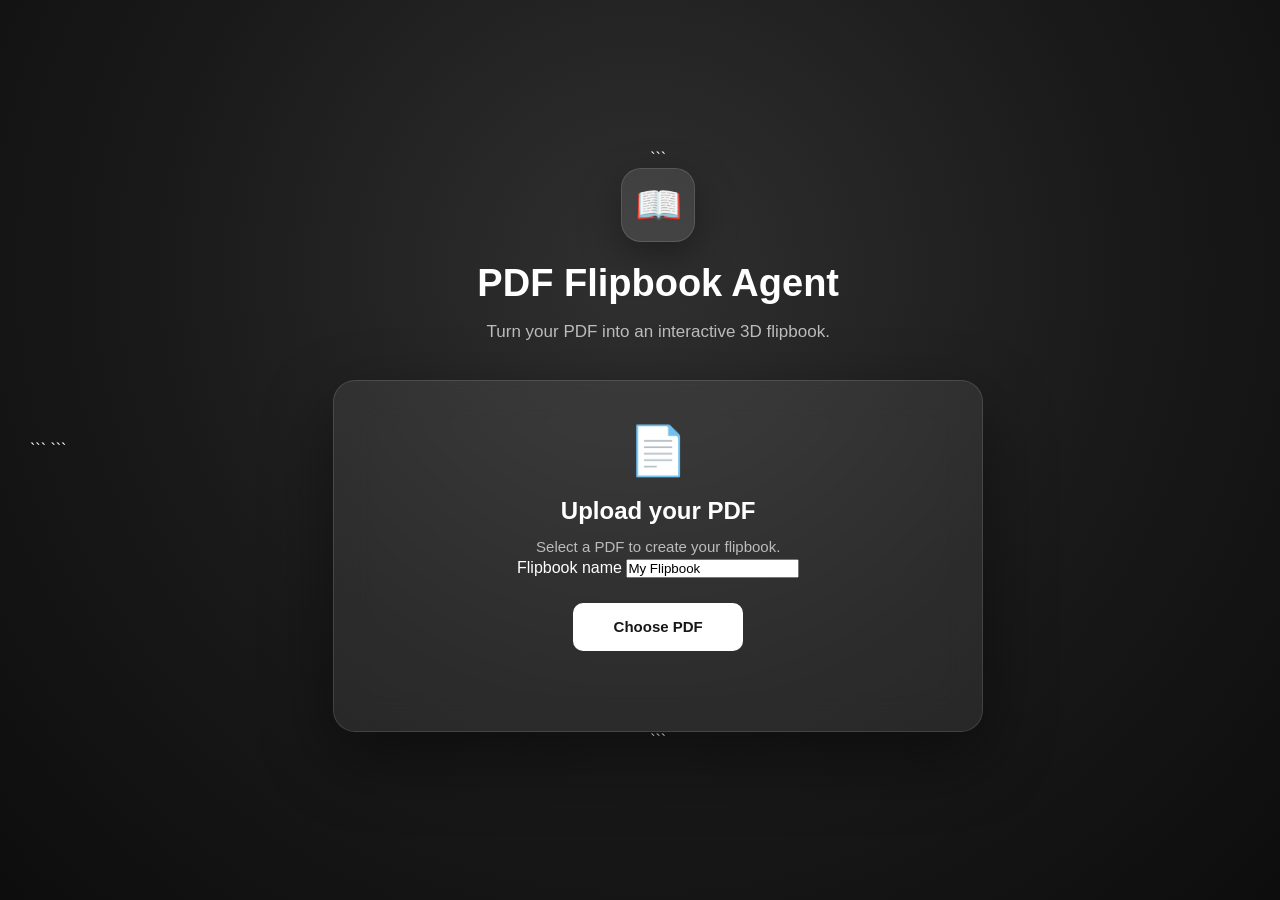
<file: templates/index.html>
<!DOCTYPE html>

<html lang="en">

<head>

```
<meta charset="UTF-8">

<meta
    name="viewport"
    content="width=device-width, initial-scale=1.0"
>

<title>PDF Flipbook Agent</title>

<link
    rel="stylesheet"
    href="/static/css/style.css"
>
```

</head>

<body class="landing-page">

<main class="app">

```
<!-- =====================================================
     HERO
====================================================== -->

<section class="hero">

    <div class="logo">
        📖
    </div>

    <h1>
        PDF Flipbook Agent
    </h1>

    <p>
        Turn your PDF into an interactive 3D flipbook.
    </p>

</section>


<!-- =====================================================
     UPLOAD CARD
====================================================== -->

<section
    class="upload-card"
    id="uploadCard"
>

    <div class="upload-icon">
        📄
    </div>

    <h2>
        Upload your PDF
    </h2>

    <p>
        Select a PDF to create your flipbook.
    </p>

    <div class="title-field">
        <label for="flipbookTitleInput">
            Flipbook name
        </label>

        <input
            type="text"
            id="flipbookTitleInput"
            maxlength="120"
            placeholder="Enter the name to show at the top"
            value="My Flipbook"
        >
    </div>


    <label
        for="pdfInput"
        class="upload-button"
    >
        Choose PDF
    </label>


    <input
        type="file"
        id="pdfInput"
        accept=".pdf,application/pdf"
        hidden
    >


    <div
        class="file-name"
        id="fileName"
    ></div>

</section>


<!-- =====================================================
     PROGRESS CARD
====================================================== -->

<section
    class="progress-card hidden"
    id="progressCard"
>

    <div class="loader"></div>

    <h2>
        Creating your flipbook...
    </h2>

    <p id="progressText">
        Uploading PDF...
    </p>


    <div class="progress-bar">

        <div
            class="progress-fill"
            id="progressFill"
        ></div>

    </div>

</section>


<!-- =====================================================
     RESULT CARD
====================================================== -->

<section
    class="result-card hidden"
    id="resultCard"
>

    <div class="success-icon">
        ✓
    </div>

    <h2>
        Your Flipbook is Ready
    </h2>

    <p id="resultInfo"></p>

    <div class="result-actions">

        <button
            class="action-button primary"
            id="openFlipbook"
            type="button"
        >
            Open Flipbook
        </button>

        <button
            class="action-button"
            id="downloadFlipbook"
            type="button"
        >
            Download Flipbook
        </button>

        <button
            class="action-button"
            id="copyShareLink"
            type="button"
        >
            Copy Share Link
        </button>

        <button
            class="action-button secondary"
            id="backToUpload"
            type="button"
        >
            Back to Pages
        </button>

    </div>

</section>


<!-- =====================================================
     ERROR
====================================================== -->

<div
    class="error-message hidden"
    id="errorMessage"
></div>
```

</main>

<script>

    const pdfInput =
        document.getElementById("pdfInput");

    const uploadCard =
        document.getElementById("uploadCard");

    const progressCard =
        document.getElementById("progressCard");

    const resultCard =
        document.getElementById("resultCard");

    const errorMessage =
        document.getElementById("errorMessage");

    const fileName =
        document.getElementById("fileName");

    const flipbookTitleInput =
        document.getElementById("flipbookTitleInput");

    const progressText =
        document.getElementById("progressText");

    const progressFill =
        document.getElementById("progressFill");

    const resultInfo =
        document.getElementById("resultInfo");

    const openFlipbook =
        document.getElementById("openFlipbook");

    const downloadFlipbook =
        document.getElementById("downloadFlipbook");

    const copyShareLink =
        document.getElementById("copyShareLink");

    const backToUpload =
        document.getElementById("backToUpload");

    const returnTargetKey =
        "pdfFlipbookReturnTarget";

    const lastJobKey =
        "pdfFlipbookLastJobId";


    /*
     * This stores the job ID returned by FastAPI.
     */
    let currentJobId = null;
    let isDownloading = false;
    let isCopyingLink = false;

    function getShareUrl() {

        if (!currentJobId) {
            return "";
        }

        const returnUrl = `${window.location.origin}${window.location.pathname}`;

        return `${window.location.origin}/static/flipbook.html?job_id=${encodeURIComponent(currentJobId)}&return_to=${encodeURIComponent(returnUrl)}`;

    }

    function restoreLastJobState() {

        const sessionJobId = sessionStorage.getItem(lastJobKey);

        if (!sessionJobId) {
            return;
        }

        currentJobId = sessionJobId;

        uploadCard.classList.add("hidden");
        progressCard.classList.add("hidden");
        resultCard.classList.remove("hidden");
        resultInfo.textContent = "Ready to open • Download • Share";

    }

    function rememberJobState() {

        if (!currentJobId) {
            return;
        }

        sessionStorage.setItem(lastJobKey, currentJobId);

    }


    /* =====================================================
       FILE SELECTED
    ====================================================== */

    pdfInput.addEventListener(
        "change",
        async function () {

            const file =
                pdfInput.files[0];

            if (!file) {
                return;
            }


            /* ---------------------------------------------
               Validate PDF
            --------------------------------------------- */

            if (
                file.type !== "application/pdf" &&
                !file.name.toLowerCase().endsWith(".pdf")
            ) {

                showError(
                    "Please select a PDF file."
                );

                pdfInput.value = "";

                return;
            }


            /* ---------------------------------------------
               Reset previous state
            --------------------------------------------- */

            currentJobId = null;

            errorMessage.classList.add(
                "hidden"
            );

            fileName.textContent =
                file.name;


            uploadCard.classList.add(
                "hidden"
            );

            resultCard.classList.add(
                "hidden"
            );

            progressCard.classList.remove(
                "hidden"
            );


            setProgress(
                10,
                "Uploading PDF..."
            );


            /* ---------------------------------------------
               FormData
            --------------------------------------------- */

            const formData =
                new FormData();

            const customTitle =
                (flipbookTitleInput.value || "").trim();

            formData.append(
                "file",
                file
            );

            formData.append(
                "title",
                customTitle
            );


            try {

                setProgress(
                    20,
                    "Uploading PDF..."
                );


                /* -----------------------------------------
                   Send PDF to FastAPI
                ----------------------------------------- */

                const response =
                    await fetch(
                        "/api/upload",
                        {
                            method: "POST",
                            body: formData
                        }
                    );


                const data =
                    await response.json();


                /* -----------------------------------------
                   Validate response
                ----------------------------------------- */

                if (
                    !response.ok ||
                    !data.success
                ) {

                    throw new Error(
                        data.message ||
                        "Unable to create flipbook."
                    );

                }


                /* -----------------------------------------
                   IMPORTANT

                   Save the job ID returned by FastAPI.
                ----------------------------------------- */

                currentJobId =
                    data.job_id;

                rememberJobState();


                if (!currentJobId) {

                    throw new Error(
                        "The server did not return a flipbook job ID."
                    );

                }


                setProgress(
                    70,
                    "Rendering PDF pages..."
                );


                await new Promise(
                    resolve =>
                        setTimeout(
                            resolve,
                            500
                        )
                );


                setProgress(
                    100,
                    "Flipbook created!"
                );


                await new Promise(
                    resolve =>
                        setTimeout(
                            resolve,
                            400
                        )
                );


                /* -----------------------------------------
                   Show result
                ----------------------------------------- */

                progressCard.classList.add(
                    "hidden"
                );

                resultCard.classList.remove(
                    "hidden"
                );


                resultInfo.textContent =
                    `${data.page_count} pages • High Resolution`;


            } catch (error) {

                console.error(
                    "Upload error:",
                    error
                );


                currentJobId = null;


                progressCard.classList.add(
                    "hidden"
                );

                uploadCard.classList.remove(
                    "hidden"
                );


                showError(
                    error.message ||
                    "Something went wrong while creating the flipbook."
                );

            }

        }
    );


    /* =====================================================
       OPEN FLIPBOOK
    ====================================================== */

    openFlipbook.addEventListener(
        "click",
        function () {

            if (!currentJobId) {

                showError(
                    "Flipbook job was not found."
                );

                return;
            }

            const returnUrl = `${window.location.origin}${window.location.pathname}`;
            const url =
                `${window.location.origin}/static/flipbook.html?job_id=${encodeURIComponent(currentJobId)}&return_to=${encodeURIComponent(returnUrl)}`;

            sessionStorage.setItem(returnTargetKey, returnUrl);
            sessionStorage.setItem(lastJobKey, currentJobId);

            window.open(
                url,
                "_blank",
                "noopener,noreferrer"
            );

        }
    );


    /* =====================================================
       DOWNLOAD FLIPBOOK
    ====================================================== */

    downloadFlipbook.addEventListener(
        "click",
        async function () {

            if (!currentJobId) {

                showError(
                    "Flipbook job was not found."
                );

                return;
            }

            if (isDownloading) {
                return;
            }

            isDownloading = true;
            const originalText =
                downloadFlipbook.textContent;

            downloadFlipbook.textContent =
                "Preparing Download...";
            downloadFlipbook.disabled = true;
            resultInfo.textContent = "Generating flipbook...";

            try {

                await new Promise(
                    function (resolve) {
                        requestAnimationFrame(resolve);
                    }
                );

                const response =
                    await fetch(
                        `/api/job/${encodeURIComponent(currentJobId)}/download`
                    );

                if (!response.ok) {

                    const errorData = await response.json().catch(() => ({}));
                    throw new Error(
                        errorData.message ||
                        "Could not prepare the flipbook download."
                    );

                }

                resultInfo.textContent = "Preparing ZIP package...";

                const blob = await response.blob();
                const url = window.URL.createObjectURL(blob);
                const anchor = document.createElement("a");

                anchor.href = url;
                anchor.download = `flipbook-${currentJobId}.zip`;

                document.body.appendChild(anchor);
                anchor.click();
                anchor.remove();

                window.URL.revokeObjectURL(url);

                downloadFlipbook.textContent = "Downloading...";
                resultInfo.textContent = "Your flipbook package is ready!";

                setTimeout(() => {
                    downloadFlipbook.textContent = originalText;
                    downloadFlipbook.disabled = false;
                    isDownloading = false;
                }, 700);

            } catch (error) {

                console.error(
                    "Download error:",
                    error
                );

                downloadFlipbook.textContent = originalText;
                downloadFlipbook.disabled = false;
                isDownloading = false;

                showError(
                    error.message ||
                    "Download failed. Please try again."
                );

            }

        }
    );


    /* =====================================================
       COPY SHARE LINK
    ====================================================== */

    copyShareLink.addEventListener(
        "click",
        async function () {

            if (!currentJobId) {

                showError(
                    "Flipbook job was not found."
                );

                return;
            }

            if (isCopyingLink) {
                return;
            }

            isCopyingLink = true;

            const originalText =
                copyShareLink.textContent;

            copyShareLink.textContent = "Copying...";
            copyShareLink.disabled = true;

            const shareUrl = getShareUrl();

            try {

                if (
                    navigator.clipboard &&
                    window.isSecureContext
                ) {

                    await navigator.clipboard.writeText(shareUrl);

                } else {

                    const tempInput = document.createElement("textarea");
                    tempInput.value = shareUrl;
                    document.body.appendChild(tempInput);
                    tempInput.select();
                    document.execCommand("copy");
                    tempInput.remove();

                }

                copyShareLink.textContent = "✓ Link Copied";

                setTimeout(() => {
                    copyShareLink.textContent = originalText;
                    copyShareLink.disabled = false;
                    isCopyingLink = false;
                }, 1400);

            } catch (error) {

                console.warn(
                    "Clipboard copy failed:",
                    error
                );

                copyShareLink.textContent = originalText;
                copyShareLink.disabled = false;
                isCopyingLink = false;

                showError(
                    `Copy failed. Use this link manually: ${shareUrl}`
                );

            }

        }
    );


    /* =====================================================
       BACK TO UPLOAD
    ====================================================== */

    backToUpload.addEventListener(
        "click",
        function () {

            currentJobId = null;

            resultCard.classList.add("hidden");
            progressCard.classList.add("hidden");
            uploadCard.classList.remove("hidden");

            errorMessage.classList.add("hidden");
            pdfInput.value = "";
            fileName.textContent = "";

            sessionStorage.removeItem(lastJobKey);

        }
    );

    restoreLastJobState();


    /* =====================================================
       PROGRESS
    ====================================================== */

    function setProgress(
        percentage,
        message
    ) {

        progressFill.style.width =
            `${percentage}%`;

        progressText.textContent =
            message;

    }


    /* =====================================================
       ERROR
    ====================================================== */

    function showError(
        message
    ) {

        errorMessage.textContent =
            message;

        errorMessage.classList.remove(
            "hidden"
        );

    }

</script>

</body>

</html>
</file>
<file: static/css/style.css>
/* ============================================================
   PDF FLIPBOOK AGENT
   COMPLETE STYLE SHEET
   ============================================================ */


/* ============================================================
   RESET
   ============================================================ */

* {
    margin: 0;
    padding: 0;
    box-sizing: border-box;
}


/* ============================================================
   HTML / BODY
   ============================================================ */

html,
body {
    width: 100%;
    height: 100%;
}


/* ============================================================
   COMMON BODY
   ============================================================ */

body {
    font-family: Arial, Helvetica, sans-serif;
}


/* ============================================================
   LANDING PAGE
   ============================================================ */

.landing-page {
    min-height: 100vh;

    display: flex;
    align-items: center;
    justify-content: center;

    padding: 30px;

    color: #ffffff;

    background:
        radial-gradient(
            circle at 50% 30%,
            #303030 0%,
            #191919 55%,
            #0d0d0d 100%
        );

    overflow-y: auto;
}


/* ============================================================
   APP
   ============================================================ */

.app {
    width: 100%;
    max-width: 650px;
    margin: auto;
    text-align: center;
}


/* ============================================================
   HERO
   ============================================================ */

.hero {
    margin-bottom: 35px;
}

.logo {
    width: 74px;
    height: 74px;

    margin: 0 auto 20px;

    display: flex;
    align-items: center;
    justify-content: center;

    font-size: 38px;

    border-radius: 20px;

    background:
        rgba(255, 255, 255, 0.10);

    border:
        1px solid rgba(255, 255, 255, 0.12);

    box-shadow:
        0 15px 40px rgba(0, 0, 0, 0.35);
}

.hero h1 {
    font-size: 38px;
    line-height: 1.15;

    margin-bottom: 12px;

    font-weight: 700;
}

.hero p {
    color: #bdbdbd;

    font-size: 17px;
    line-height: 1.6;
}


/* ============================================================
   UPLOAD / PROGRESS / RESULT CARDS
   ============================================================ */

.upload-card,
.progress-card,
.result-card {
    width: 100%;

    padding: 42px 35px;

    border-radius: 22px;

    background:
        rgba(255, 255, 255, 0.075);

    border:
        1px solid rgba(255, 255, 255, 0.12);

    box-shadow:
        0 25px 70px rgba(0, 0, 0, 0.45);

    backdrop-filter: blur(18px);
    -webkit-backdrop-filter: blur(18px);
}


/* ============================================================
   UPLOAD ICON
   ============================================================ */

.upload-icon {
    font-size: 48px;
    margin-bottom: 18px;
}


/* ============================================================
   CARD HEADINGS
   ============================================================ */

.upload-card h2,
.progress-card h2,
.result-card h2 {
    font-size: 24px;
    margin-bottom: 10px;
}

.upload-card p,
.progress-card p,
.result-card p {
    color: #bcbcbc;

    font-size: 15px;
    line-height: 1.6;
}


/* ============================================================
   UPLOAD BUTTON
   ============================================================ */

.upload-button {
    display: inline-flex;

    align-items: center;
    justify-content: center;

    margin-top: 25px;

    min-width: 170px;
    height: 48px;

    padding: 0 25px;

    border-radius: 10px;

    background: #ffffff;
    color: #171717;

    font-size: 15px;
    font-weight: 600;

    cursor: pointer;

    transition:
        transform 0.2s ease,
        box-shadow 0.2s ease,
        background 0.2s ease;
}

.upload-button:hover {
    transform: translateY(-2px);

    background: #f1f1f1;

    box-shadow:
        0 10px 30px rgba(0, 0, 0, 0.30);
}


/* ============================================================
   FILE NAME
   ============================================================ */

.file-name {
    margin-top: 18px;

    min-height: 20px;

    color: #d9d9d9;

    font-size: 14px;

    word-break: break-word;
}


/* ============================================================
   PROGRESS CARD
   ============================================================ */

.progress-card {
    text-align: center;

    overflow: hidden;
}


/* ============================================================
   LOADER
   ============================================================ */

.loader {
    width: 48px;
    height: 48px;

    margin: 0 auto 22px;

    border:
        4px solid rgba(255, 255, 255, 0.15);

    border-top-color: #ffffff;

    border-radius: 50%;

    animation:
        spin 0.8s linear infinite;
}

@keyframes spin {
    from {
        transform: rotate(0deg);
    }

    to {
        transform: rotate(360deg);
    }
}


/* ============================================================
   PROGRESS BAR
   ============================================================ */

.progress-bar {
    width: 100%;
    height: 8px;

    margin-top: 25px;

    overflow: hidden;

    border-radius: 20px;

    background:
        rgba(255, 255, 255, 0.10);
}

.progress-fill {
    width: 0%;
    height: 100%;

    border-radius: inherit;

    background: #ffffff;

    transition:
        width 0.4s ease;
}


/* ============================================================
   RESULT CARD
   ============================================================ */

.result-card {
    text-align: center;
}

.success-icon {
    width: 62px;
    height: 62px;

    margin: 0 auto 20px;

    display: flex;
    align-items: center;
    justify-content: center;

    border-radius: 50%;

    background:
        rgba(255, 255, 255, 0.12);

    border:
        1px solid rgba(255, 255, 255, 0.18);

    font-size: 32px;

    color: #ffffff;
}


/* ============================================================
   OPEN BUTTON
   ============================================================ */

.result-actions {
    margin-top: 24px;

    display: flex;
    flex-direction: column;
    gap: 12px;
}

.action-button {
    width: 100%;
    min-height: 48px;

    padding: 0 20px;

    border: 1px solid rgba(255, 255, 255, 0.14);
    border-radius: 12px;

    background:
        rgba(255, 255, 255, 0.08);
    color: #ffffff;

    font-size: 15px;
    font-weight: 600;

    cursor: pointer;

    transition:
        transform 0.2s ease,
        box-shadow 0.2s ease,
        background 0.2s ease;
}

.action-button:hover:not(:disabled) {
    transform: translateY(-2px);

    background:
        rgba(255, 255, 255, 0.12);

    box-shadow:
        0 10px 25px rgba(0, 0, 0, 0.2);
}

.action-button:disabled {
    cursor: wait;
    opacity: 0.8;
}

.action-button.primary {
    background: #ffffff;
    color: #171717;
}

.action-button.primary:hover:not(:disabled) {
    background: #f2f2f2;
}

.action-button.secondary {
    background: rgba(255, 255, 255, 0.04);
    border-color: rgba(255, 255, 255, 0.2);
}


/* ============================================================
   ERROR
   ============================================================ */

.error-message {
    margin-top: 20px;

    padding: 14px 18px;

    border-radius: 10px;

    color: #ffffff;

    background:
        rgba(180, 40, 40, 0.25);

    border:
        1px solid rgba(255, 100, 100, 0.25);

    font-size: 14px;
    line-height: 1.5;
}


/* ============================================================
   HIDDEN
   ============================================================ */

.hidden {
    display: none !important;
}


/* ============================================================
   FLIPBOOK VIEWER BODY
   ============================================================ */

/*
   IMPORTANT:
   No backslash is needed before :
*/

body:not(.landing-page) {
    color: #ffffff;

    overflow: hidden;

    background:
        radial-gradient(
            circle at center,
            #303030 0%,
            #171717 55%,
            #0d0d0d 100%
        );
}


/* ============================================================
   TOP BAR
   ============================================================ */

.topbar {
    position: fixed;

    top: 0;
    left: 0;
    right: 0;

    height: 64px;

    display: flex;
    align-items: center;
    justify-content: space-between;

    padding: 0 22px;

    background:
        rgba(15, 15, 15, 0.92);

    border-bottom:
        1px solid rgba(255, 255, 255, 0.08);

    backdrop-filter: blur(10px);

    z-index: 1000;
}

.top-actions-left {
    display: none;
}

.top-actions-right {
    margin-left: auto;
}


/* ============================================================
   BRAND
   ============================================================ */

.brand {
    display: flex;
    align-items: center;

    gap: 14px;

    min-width: 0;
}

.brand-icon {
    font-size: 25px;
}

.brand-logo {
    width: 48px;
    height: 48px;
    object-fit: contain;
    border-radius: 8px;
    background: rgba(255, 255, 255, 0.08);
    display: block;
    flex-shrink: 0;
}

.brand-text {
    display: flex;
    flex-direction: column;
    min-width: 0;
}

#bookTitle {
    font-size: 18px;
    font-weight: 700;
    color: #f5f0ea;

    white-space: nowrap;

    overflow: hidden;
    text-overflow: ellipsis;

    max-width: 45vw;
    line-height: 1.2;
}

.brand-subtitle {
    font-size: 12px;
    color: #d7c9b6;
    opacity: 1;
    white-space: nowrap;
    overflow: hidden;
    text-overflow: ellipsis;
    max-width: 45vw;
    line-height: 1.2;
}


/* ============================================================
   TOP ACTIONS
   ============================================================ */

.top-actions {
    display: flex;
    align-items: center;

    gap: 8px;
}

.tool-button-text {
    width: auto;
    min-width: 132px;
    padding: 0 18px;
    font-size: 14px;
    font-weight: 700;
    letter-spacing: 0.01em;
    white-space: nowrap;
    display: inline-flex;
    align-items: center;
    justify-content: center;
    text-align: center;
}

.tool-button,
.control-button {
    border: none;

    color: #ffffff;

    background:
        rgba(255, 255, 255, 0.09);

    cursor: pointer;

    transition:
        background 0.2s ease,
        transform 0.2s ease;
}

.tool-button {
    width: 38px;
    height: 38px;

    border-radius: 8px;

    font-size: 22px;
}

.tool-button:hover,
.control-button:hover {
    background:
        rgba(255, 255, 255, 0.18);

    transform: translateY(-1px);
}

.tool-button:disabled,
.control-button:disabled,
.navigation-button:disabled {
    opacity: 0.3;

    cursor: default;

    transform: none;
}

.zoom-value {
    min-width: 52px;

    text-align: center;

    font-size: 13px;

    color: #cccccc;
}


/* ============================================================
   VIEWER
   ============================================================ */

.viewer {
    position: fixed;

    top: 64px;
    bottom: 70px;
    left: 0;
    right: 0;

    display: flex;

    align-items: center;
    justify-content: center;

    overflow: hidden;

    overflow-anchor: none;
    overscroll-behavior: contain;
    transition: left 0.25s ease;
}

body.thumbnails-open .viewer {
    left: var(--thumbnail-sidebar-width, 300px);
}

.thumbnail-sidebar {
    position: fixed;
    z-index: 900;
    top: 64px;
    bottom: 70px;
    left: 0;
    width: var(--thumbnail-sidebar-width, 300px);
    display: flex;
    flex-direction: column;
    background: rgba(22, 22, 22, 0.98);
    border-right: 1px solid rgba(255, 255, 255, 0.1);
    transform: translateX(-100%);
    transition: transform 0.25s ease, width 0.25s ease;
}

body.thumbnails-open .thumbnail-sidebar {
    transform: translateX(0);
}

.sidebar-resize-handle {
    position: absolute;
    top: 0;
    right: -5px;
    bottom: 0;
    z-index: 1;
    width: 10px;
    cursor: col-resize;
    touch-action: none;
}

.sidebar-resize-handle::after {
    position: absolute;
    top: 0;
    right: 4px;
    bottom: 0;
    width: 2px;
    background: transparent;
    content: "";
}

.sidebar-resize-handle:hover::after,
.sidebar-resize-handle:focus-visible::after,
body.thumbnail-sidebar-resizing .sidebar-resize-handle::after {
    background: #8cc8ff;
}

body.thumbnail-sidebar-resizing,
body.thumbnail-sidebar-resizing * {
    cursor: col-resize !important;
    user-select: none !important;
}

body.thumbnail-sidebar-resizing .thumbnail-sidebar {
    transition: transform 0.25s ease;
}

body.thumbnail-sidebar-resizing .viewer {
    transition: none;
}

.sidebar-heading {
    min-height: 48px;
    padding: 0 14px;
    display: flex;
    align-items: center;
    justify-content: space-between;
    color: #ededed;
    font-size: 14px;
    font-weight: 600;
    border-bottom: 1px solid rgba(255, 255, 255, 0.08);
}

.panel-close,
.search-result-controls button,
.search-submit {
    border: 0;
    color: #fff;
    background: rgba(255, 255, 255, 0.1);
    cursor: pointer;
}

.panel-close {
    width: 30px;
    height: 30px;
    border-radius: 6px;
    font-size: 20px;
}

.thumbnail-list {
    min-height: 0;
    padding: 10px;
    display: grid;
    grid-template-columns: repeat(2, minmax(0, 1fr));
    align-content: start;
    gap: 10px;
    overflow-y: auto;
    overscroll-behavior: contain;
}

.thumbnail-item {
    min-width: 0;
    padding: 5px;
    display: flex;
    flex-direction: column;
    align-items: center;
    gap: 5px;
    border: 1px solid rgba(255, 255, 255, 0.1);
    border-radius: 5px;
    color: #d8d8d8;
    background: rgba(255, 255, 255, 0.035);
    cursor: pointer;
}

.thumbnail-item:hover,
.thumbnail-item.active {
    border-color: #8cc8ff;
    background: rgba(62, 144, 210, 0.2);
}

.thumbnail-item.active {
    box-shadow: inset 0 0 0 1px #8cc8ff;
}

.thumbnail-item img {
    width: 100%;
    aspect-ratio: auto;
    object-fit: contain;
    background: transparent;
}

.thumbnail-item img.thumbnail-missing {
    background: linear-gradient(135deg, #f8f8f8 0 48%, #d8d8d8 49% 51%, #f8f8f8 52%);
}

.thumbnail-item span {
    font-size: 12px;
}

.sidebar-backdrop {
    display: none;
}

.search-panel {
    position: fixed;
    z-index: 1200;
    top: 72px;
    right: 14px;
    width: min(360px, calc(100vw - 24px));
    max-height: min(70vh, 560px);
    display: flex;
    flex-direction: column;
    padding: 12px;
    color: #eee;
    background: #202020;
    border: 1px solid rgba(255, 255, 255, 0.13);
    border-radius: 7px;
    box-shadow: 0 14px 42px rgba(0, 0, 0, 0.5);
}

.search-panel[hidden] {
    display: none;
}

.search-form {
    display: flex;
    gap: 6px;
}

.search-form input {
    min-width: 0;
    flex: 1;
    height: 38px;
    padding: 0 10px;
    border: 1px solid rgba(255, 255, 255, 0.18);
    border-radius: 5px;
    color: #fff;
    background: #111;
    font: inherit;
}

.search-submit {
    width: 40px;
    border-radius: 5px;
    font-size: 21px;
}

.search-summary {
    padding: 11px 2px 8px;
    color: #c9c9c9;
    font-size: 12px;
}

.search-result-controls {
    display: flex;
    gap: 5px;
    justify-content: flex-end;
    margin: -32px 0 6px;
}

.search-result-controls button {
    width: 27px;
    height: 25px;
    border-radius: 4px;
}

.search-result-controls button:disabled {
    opacity: 0.35;
    cursor: default;
}

.search-results {
    min-height: 0;
    padding: 0;
    overflow-y: auto;
    list-style: none;
}

.search-result {
    width: 100%;
    padding: 9px 8px;
    display: grid;
    grid-template-columns: 1fr auto;
    gap: 4px 10px;
    border: 0;
    border-top: 1px solid rgba(255, 255, 255, 0.08);
    color: #eee;
    background: transparent;
    text-align: left;
    cursor: pointer;
}

.search-result:hover,
.search-result.active {
    background: rgba(62, 144, 210, 0.2);
}

.search-result > span:not(.search-excerpt) {
    color: #aaa;
    font-size: 11px;
}

.search-excerpt {
    grid-column: 1 / -1;
    overflow: hidden;
    color: #bdbdbd;
    font-size: 12px;
    line-height: 1.4;
    text-overflow: ellipsis;
    white-space: nowrap;
}

.tool-link {
    display: inline-flex;
    align-items: center;
    justify-content: center;
    text-decoration: none;
}

.visually-hidden {
    position: absolute;
    width: 1px;
    height: 1px;
    padding: 0;
    margin: -1px;
    overflow: hidden;
    clip: rect(0, 0, 0, 0);
    white-space: nowrap;
    border: 0;
}

.customize-panel {
    position: fixed;
    top: 64px;
    right: 14px;
    z-index: 1400;
    width: min(420px, calc(100vw - 24px));
    max-height: calc(100vh - 90px);
    overflow-y: auto;
    padding: 16px 16px 12px;
    background: rgba(16, 16, 18, 0.96);
    border: 1px solid rgba(255, 255, 255, 0.14);
    border-radius: 12px;
    box-shadow: 0 25px 60px rgba(0, 0, 0, 0.42);
    color: #f0f0f0;
}

.customize-panel[hidden] {
    display: none;
}

.customize-backdrop {
    position: fixed;
    inset: 0;
    z-index: 1350;
    display: none;
    border: none;
    background: rgba(0, 0, 0, 0.48);
}

body.customize-open .customize-backdrop {
    display: block;
}

.panel-header {
    display: flex;
    align-items: center;
    justify-content: space-between;
    gap: 12px;
    margin-bottom: 12px;
    padding-bottom: 10px;
    border-bottom: 1px solid rgba(255, 255, 255, 0.12);
}

.panel-header h2 {
    font-size: 18px;
    font-weight: 700;
}

.customize-form {
    display: flex;
    flex-direction: column;
    gap: 14px;
}

.customize-form fieldset {
    border: 1px solid rgba(255, 255, 255, 0.13);
    border-radius: 10px;
    padding: 10px 12px 8px;
    display: flex;
    flex-direction: column;
    gap: 8px;
}

.customize-form legend {
    padding: 0 8px;
    font-size: 12px;
    letter-spacing: 0.08em;
    text-transform: uppercase;
    color: #d0d0d0;
}

.customize-form label {
    display: flex;
    align-items: center;
    gap: 8px;
    color: #f2f2f2;
    font-size: 14px;
}

.customize-form input[type="radio"],
.customize-form input[type="checkbox"] {
    accent-color: #4b9eff;
}

.form-row {
    display: flex;
    flex-direction: column;
    gap: 6px;
}

.form-row label {
    font-size: 12px;
    text-transform: uppercase;
    letter-spacing: 0.06em;
    color: #d5d5d5;
}

.form-row input[type="text"],
.form-row input[type="color"],
.form-row input[type="file"] {
    width: 100%;
    min-height: 38px;
    padding: 8px 10px;
    border: 1px solid rgba(255, 255, 255, 0.15);
    border-radius: 8px;
    background: rgba(255, 255, 255, 0.04);
    color: #f2f2f2;
    font: inherit;
}

.form-row input[type="file"] {
    padding: 7px 10px;
}

.form-row input[type="color"] {
    min-height: 42px;
    padding: 4px;
}

.inline-color-row {
    display: flex;
    align-items: center;
    justify-content: space-between;
    flex-direction: row;
    gap: 12px;
}

.inline-color-row label {
    flex: 1;
}

.inline-color-row input[type="color"] {
    width: 80px;
    height: 40px;
}

.checkbox-row {
    display: flex;
    align-items: center;
    gap: 8px;
}

.toolbar-position-note {
    padding: 8px 10px;
    border-radius: 8px;
    background: rgba(255, 255, 255, 0.04);
    border: 1px solid rgba(255, 255, 255, 0.08);
    color: #d9d9d9;
    font-size: 12px;
    line-height: 1.5;
}

.panel-actions {
    display: flex;
    justify-content: flex-end;
    gap: 10px;
    margin-top: 4px;
}

.primary-button,
.secondary-button {
    min-height: 38px;
    padding: 0 16px;
    border: none;
    border-radius: 8px;
    cursor: pointer;
    font: inherit;
    font-weight: 600;
}

.primary-button {
    background: #4b9eff;
    color: #fff;
}

.secondary-button {
    background: rgba(255, 255, 255, 0.08);
    color: #f0f0f0;
    border: 1px solid rgba(255, 255, 255, 0.12);
}

/* ============================================================
   BOOK STAGE
   ============================================================ */

.book-stage {
    position: relative;

    display: flex;
    align-items: center;
    justify-content: center;

    transform-origin: center center;

    transition:
        transform 0.25s ease;

    perspective: 1800px;

    flex: 0 0 auto;

    will-change: transform;
}


/* ============================================================
   FLIPBOOK
   ============================================================ */

.flipbook {
    position: relative;

    transform-style: preserve-3d;

    /*
        Main book shadow.
        Creates separation between the book
        and the viewer background.
    */
    box-shadow:
        0 18px 35px rgba(0, 0, 0, 0.35),
        0 35px 80px rgba(0, 0, 0, 0.45);

    /*
        Keeps the book visually sharp.
    */
    image-rendering: auto;

    /*
        Helps Turn.js maintain 3D depth.
    */
    transform-style: preserve-3d;

    /*
        Prevents accidental selection.
    */
    user-select: none;
    -webkit-user-select: none;
}


/* ============================================================
   TURN.JS PAGE
   ============================================================ */

.flipbook .page {
    position: relative;

    background: #ffffff;

    overflow: hidden;

    user-select: none;
    -webkit-user-select: none;

    /*
        Prevent visible artifacts
        during page rotation.
    */
    backface-visibility: hidden;
    -webkit-backface-visibility: hidden;

    /*
        Very subtle page border.
    */
    border: 1px solid rgba(0, 0, 0, 0.08);

    /*
        Soft page depth.
    */
    box-shadow:
        inset 0 0 0 1px rgba(255, 255, 255, 0.7),
        inset 0 0 18px rgba(0, 0, 0, 0.025);

    /*
        Smooth visual rendering.
    */
    transform-style: preserve-3d;
}


/* ============================================================
   PDF IMAGE
   ============================================================ */

.flipbook .page img {
    display: block;

    width: 100%;
    height: 100%;

    /*
        IMPORTANT:
        Keep the complete PDF page visible.
        Do not crop or stretch it.
    */
    object-fit: contain;

    background: #ffffff;

    pointer-events: none;

    user-select: none;
    -webkit-user-select: none;
    -webkit-user-drag: none;

    image-rendering: auto;

    backface-visibility: hidden;
    -webkit-backface-visibility: hidden;
}


/* ============================================================
   PAGE INNER DEPTH
   ============================================================ */

/*
   Adds a very subtle shadow along the inside
   edge of every page.

   This helps the pages feel like physical paper.
*/

.flipbook .page::after {
    content: "";

    position: absolute;

    inset: 0;

    pointer-events: none;

    background:
        linear-gradient(
            90deg,
            rgba(0, 0, 0, 0.035),
            transparent 5%,
            transparent 95%,
            rgba(0, 0, 0, 0.035)
        );

    opacity: 0.7;

    z-index: 2;
}


/* ============================================================
   LEFT / RIGHT PAGE DEPTH
   ============================================================ */

/*
   Slightly stronger edge shading on the
   outer sides of the book.
*/

.flipbook .page:first-child {
    box-shadow:
        inset 8px 0 18px -18px rgba(0, 0, 0, 0.45),
        inset 0 0 0 1px rgba(0, 0, 0, 0.08);
}


/* ============================================================
   BOOK SPINE / CENTER GUTTER
   ============================================================ */

/*
   Subtle center shadow when two pages are displayed.

   It does NOT change the PDF image itself.
*/

.flipbook .page.even {
    box-shadow:
        inset -7px 0 15px -14px rgba(0, 0, 0, 0.45),
        inset 0 0 0 1px rgba(0, 0, 0, 0.07);
}

.flipbook .page.odd {
    box-shadow:
        inset 7px 0 15px -14px rgba(0, 0, 0, 0.45),
        inset 0 0 0 1px rgba(0, 0, 0, 0.07);
}


/* ============================================================
   BLANK PAGE
   ============================================================ */

.blank-page {
    background: #f8f8f8;

    box-shadow:
        inset 0 0 0 1px rgba(0, 0, 0, 0.06),
        inset 0 0 20px rgba(0, 0, 0, 0.025);
}


.blank-page-content {
    width: 100%;
    height: 100%;
}

/* ============================================================
   NAVIGATION BUTTONS
   ============================================================ */

.navigation-button {
    position: absolute;

    top: 50%;

    transform: translateY(-50%);

    width: 52px;
    height: 76px;

    border: none;

    border-radius: 12px;

    background:
        rgba(0, 0, 0, 0.55);

    color: #ffffff;

    font-size: 48px;
    line-height: 1;

    cursor: pointer;

    z-index: 500;

    transition:
        background 0.2s ease,
        transform 0.2s ease,
        opacity 0.2s ease;
}

.navigation-button:hover {
    background:
        rgba(0, 0, 0, 0.80);
}

.navigation-button.previous {
    left: 20px;
}

.navigation-button.next {
    right: 20px;
}


/* ============================================================
   BOTTOM CONTROLS
   ============================================================ */

.controls {
    position: fixed;

    left: 0;
    right: 0;
    bottom: 0;

    height: 70px;

    display: flex;

    align-items: center;
    justify-content: center;

    gap: 8px;

    background:
        rgba(15, 15, 15, 0.95);

    border-top:
        1px solid rgba(255, 255, 255, 0.08);

    z-index: 1000;
}

.control-button {
    width: 40px;
    height: 40px;

    border-radius: 8px;

    font-size: 18px;
}

.page-info {
    min-width: 90px;

    display: flex;

    align-items: center;
    justify-content: center;

    gap: 7px;

    font-size: 14px;

    color: #dddddd;
}


/* ============================================================
   LOADING
   ============================================================ */

.loading {
    position: fixed;

    inset: 0;

    display: flex;

    flex-direction: column;

    align-items: center;
    justify-content: center;

    gap: 18px;

    background:
        rgba(10, 10, 10, 0.97);

    z-index: 2000;

    transition:
        opacity 0.35s ease,
        visibility 0.35s ease;
}

.loading.hidden {
    opacity: 0;

    visibility: hidden;

    pointer-events: none;
}

.loading-spinner {
    width: 46px;
    height: 46px;

    border:
        4px solid rgba(255, 255, 255, 0.15);

    border-top-color: #ffffff;

    border-radius: 50%;

    animation:
        spin 0.8s linear infinite;
}

.loading p {
    color: #dddddd;

    font-size: 14px;
}

.error-icon {
    font-size: 42px;

    margin-bottom: 5px;
}


/* ============================================================
   RESPONSIVE
   ============================================================ */

@media (max-width: 900px) {

    body.thumbnails-open .viewer {
        left: 0;
    }

    .thumbnail-sidebar {
        top: 58px;
        bottom: 0;
        width: min(var(--thumbnail-sidebar-width, 290px), 84vw);
        z-index: 1300;
    }

    .sidebar-backdrop {
        position: fixed;
        z-index: 1250;
        inset: 58px 0 0;
        display: block;
        border: 0;
        background: rgba(0, 0, 0, 0.58);
        opacity: 0;
        visibility: hidden;
        transition: opacity 0.25s ease, visibility 0.25s ease;
    }

    body.thumbnails-open .sidebar-backdrop {
        opacity: 1;
        visibility: visible;
    }

    .search-panel {
        top: 64px;
        right: 8px;
        max-height: calc(100vh - 138px);
    }

    .hero h1 {
        font-size: 32px;
    }

    .topbar {
        height: 58px;

        padding: 0 12px;
    }

    .viewer {
        top: 58px;
        bottom: 62px;
    }

    .navigation-button {
        width: 42px;
        height: 60px;

        font-size: 38px;
    }

    .navigation-button.previous {
        left: 8px;
    }

    .navigation-button.next {
        right: 8px;
    }

    .controls {
        height: 62px;
    }

    .control-button {
        width: 36px;
        height: 36px;
    }
}


/* ============================================================
   MOBILE
   ============================================================ */

@media (max-width: 600px) {

    .landing-page {
        padding: 20px;
    }

    .hero {
        margin-bottom: 25px;
    }

    .logo {
        width: 62px;
        height: 62px;

        font-size: 31px;
    }

    .hero h1 {
        font-size: 27px;
    }

    .hero p {
        font-size: 14px;
    }

    .upload-card,
    .progress-card,
    .result-card {
        padding: 32px 22px;

        border-radius: 18px;
    }

    #bookTitle {
        max-width: 40vw;

        font-size: 14px;
    }

    .zoom-value {
        display: none;
    }

    .top-actions {
        gap: 3px;
    }

    .topbar {
        padding: 0 7px;
    }

    .brand {
        gap: 5px;
    }

    .brand-icon {
        font-size: 20px;
    }

    .tool-button {
        width: 31px;
        height: 34px;

        font-size: 17px;
    }

    .navigation-button {
        width: 38px;
        height: 54px;

        font-size: 34px;

        border-radius: 8px;
    }

    .navigation-button.previous {
        left: 5px;
    }

    .navigation-button.next {
        right: 5px;
    }

    .page-info {
        min-width: 70px;

        font-size: 13px;
    }
}
</file>
